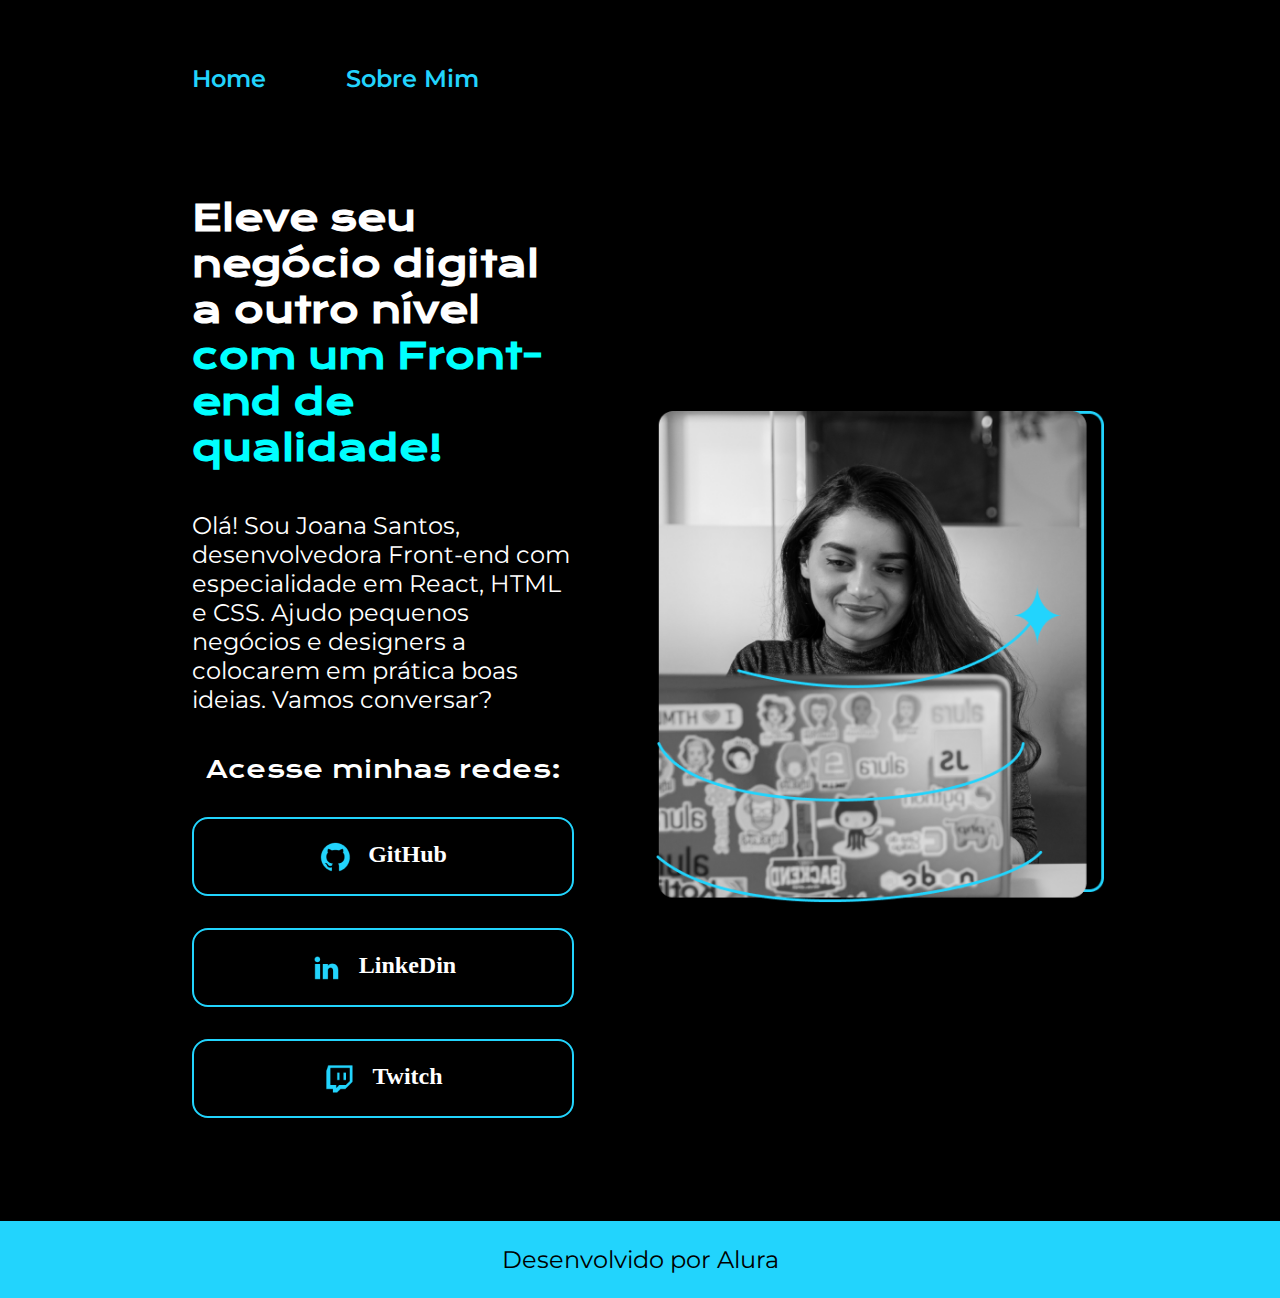
<file: index.html>
<!DOCTYPE html>
<html lang="pt-br">
  <head>
    <meta charset="UTF-8" />
    <meta http-equiv="X-UA-Compatible" content="IE=edge" />
    <meta name="viewport" content="width=device-width, initial-scale=1.0" />

    <title>Portfolio</title>
    <link rel="stylesheet" href="style.css" />
  </head>
  <body>
    <header class="cabecalho">
      <nav class="cabecalho__menu">
        <a class="cabecalho__menu__link" href="index.html">Home</a>
        <a class="cabecalho__menu__link" href="about.html">Sobre Mim</a>
      </nav>
    </header>
    <main class="apresentacao">
      <section class="apresentacao__conteudo">
        <h1 class="apresentacao__conteudo__titulo">
          Eleve seu negócio digital a outro nível
          <strong class="tituloDestaque"
            >com um Front-end de qualidade!
          </strong>
        </h1>
        <p class="apresentacao__conteudo__paragrafo">
          Olá! Sou Joana Santos, desenvolvedora Front-end com especialidade em
          React, HTML e CSS. Ajudo pequenos negócios e designers a colocarem em
          prática boas ideias. Vamos conversar?
        </p>
        <div class="apresentacao__links">
          <h2 class="apresentacao__links__subtitulo">Acesse minhas redes:</h2>
          <a class="apresentacao__links__link" href="https://www.github.com"
            ><img src="github.png" />GitHub</a
          >
          <a class="apresentacao__links__link" href="https://www.linkedin.com"
            ><img src="linkedin.png" />LinkeDin</a
          >

          <a class="apresentacao__links__link" href="https://www.twitch.tv"
            ><img src="twitch.png" />Twitch</a
          >
        </div>
      </section>

      <img class="apresentacao__img" src="Imagem.png" />
    </main>
    <footer class="rodape"><p>Desenvolvido por Alura</p></footer>
  </body>
</html>
</file>
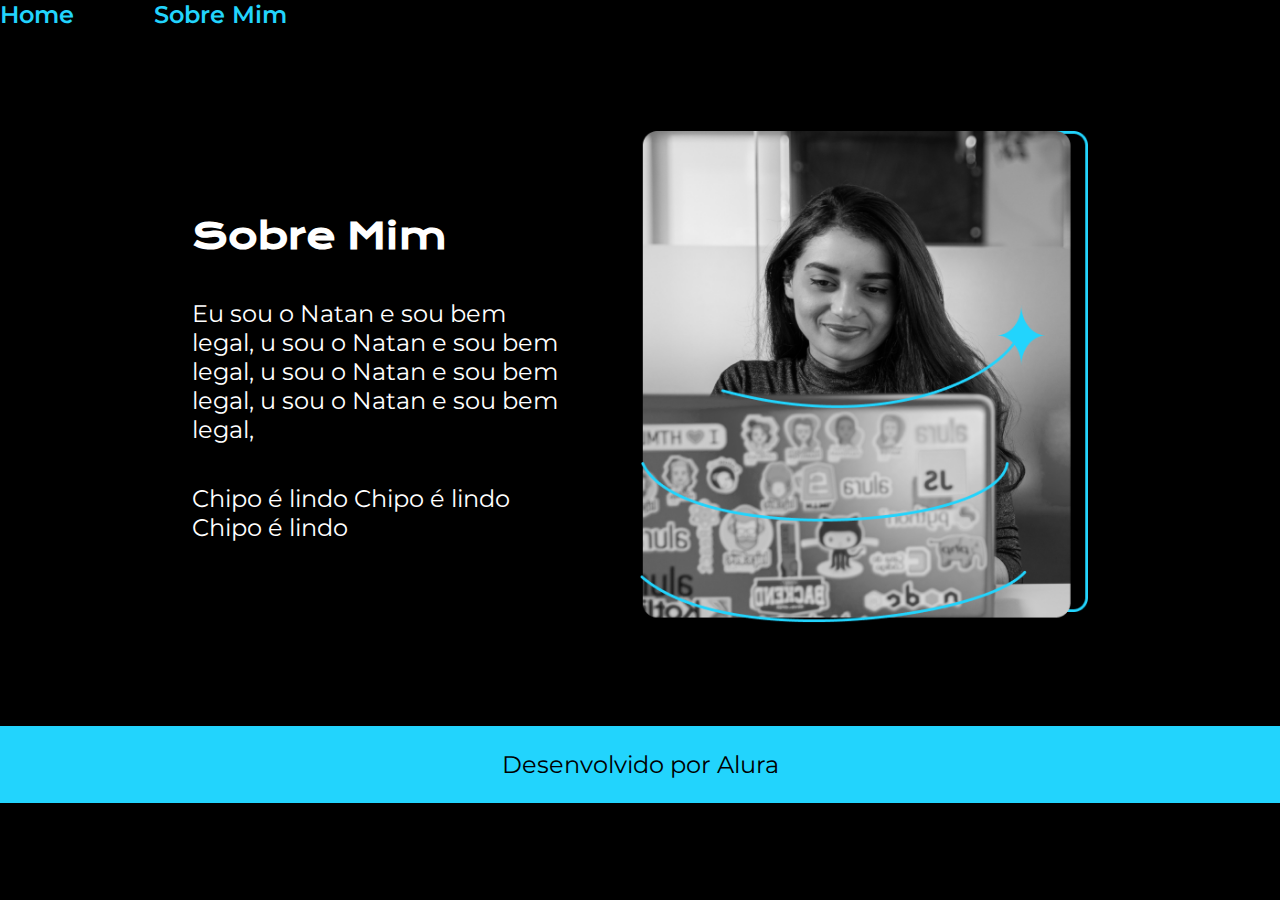
<file: about.html>
<!DOCTYPE html>
<html lang="pt-br">
  <head>
    <meta charset="UTF-8" />
    <meta http-equiv="X-UA-Compatible" content="IE=edge" />
    <meta name="viewport" content="width=device-width, initial-scale=1.0" />
    <title>Sobre Mim</title>
    <link rel="stylesheet" href="style.css" />
  </head>
  <body>
    <header>
      <nav class="cabecalho__menu">
        <a class="cabecalho__menu__link" href="index.html">Home</a>
        <a class="cabecalho__menu__link" href="about.html">Sobre Mim</a>
      </nav>
    </header>
    <main class="apresentacao">
      <section class="apresentacao__conteudo">
        <h1 class="apresentacao__conteudo__titulo">Sobre Mim</h1>
        <p class="apresentacao__conteudo__paragrafo">
          Eu sou o Natan e sou bem legal, u sou o Natan e sou bem legal, u sou o
          Natan e sou bem legal, u sou o Natan e sou bem legal,
        </p>
        <p class="apresentacao__conteudo__paragrafo">
          Chipo é lindo Chipo é lindo Chipo é lindo
        </p>
      </section>
      <img class="apresentacao__img" src="Imagem.png" />
    </main>
    <footer class="rodape"><p>Desenvolvido por Alura</p></footer>
  </body>
</html>
</file>
<file: style.css>
@import url('https://fonts.googleapis.com/css2?family=Krona+One&family=Montserrat&display=swap');

:root {
  --azultxt: aqua;
}
body {
  box-sizing: border-box;
  background-color: black;
  color: white;
}

.tituloDestaque {
  color: var(--azultxt);
}

* {
  margin: 0;
  padding: 0;
}

.apresentacao {
  padding: 8% 15%;
  display: flex;
  align-items: center;
  justify-content: space-between;
  gap: 82px;
}

.apresentacao__conteudo {
  width: 50%;
  display: flex;
  flex-direction: column;
  gap: 40px;
}

.apresentacao__img {
  width: 50%;
}
.apresentacao__conteudo__titulo {
  font-size: 2.25rem;
  font-family: 'Krona One', sans-serif;
}

.apresentacao__conteudo__paragrafo {
  font-size: 24px;
  font-family: 'Montserrat', sans-serif;
}

.apresentacao__links {
  display: flex;
  flex-direction: column;
  justify-content: space-between;
  align-items: center;
  gap: 32px;
}

.apresentacao__links__subtitulo {
  font-family: 'Krona One', sans-serif;
  font-weight: 400;
  font-size: 24px;
}

.apresentacao__links__link {
  width: 378px;
  text-align: center;
  border: 2px solid #22d4fd;
  border-radius: 16px;
  font-size: 24px;
  padding: 21.5px 0px;
  font-weight: 600;
  text-decoration: none;
  color: white;
  display: flex;
  justify-content: center;
  gap: 16px;
}

.apresentacao__links__link:hover {
  background-color: #272727;
}

.rodape {
  text-align: center;
  background-color: #22d4fd;
  color: black;
  padding: 24px;
  font-size: 24px;
  font-family: 'Montserrat', sans-serif;
  font-weight: 400;
}
.cabecalho {
  padding: 5% 0 0 15%;
}

.cabecalho__menu {
  display: flex;
  gap: 80px;
}
.cabecalho__menu__link {
  text-decoration: none;
  font-family: 'Montserrat', sans-serif;
  font-weight: 600;
  font-size: 24px;
  color: #22d4fd;
}

@media (max-width: 1200px) {
  .apresentacao {
    flex-direction: column-reverse;
    padding: 5%;
  }

  .cabecalho {
    padding: 10%;
  }

  .cabecalho__menu {
    justify-content: center;
  }

  .apresentacao__conteudo {
    width: auto;
  }
}
</file>
